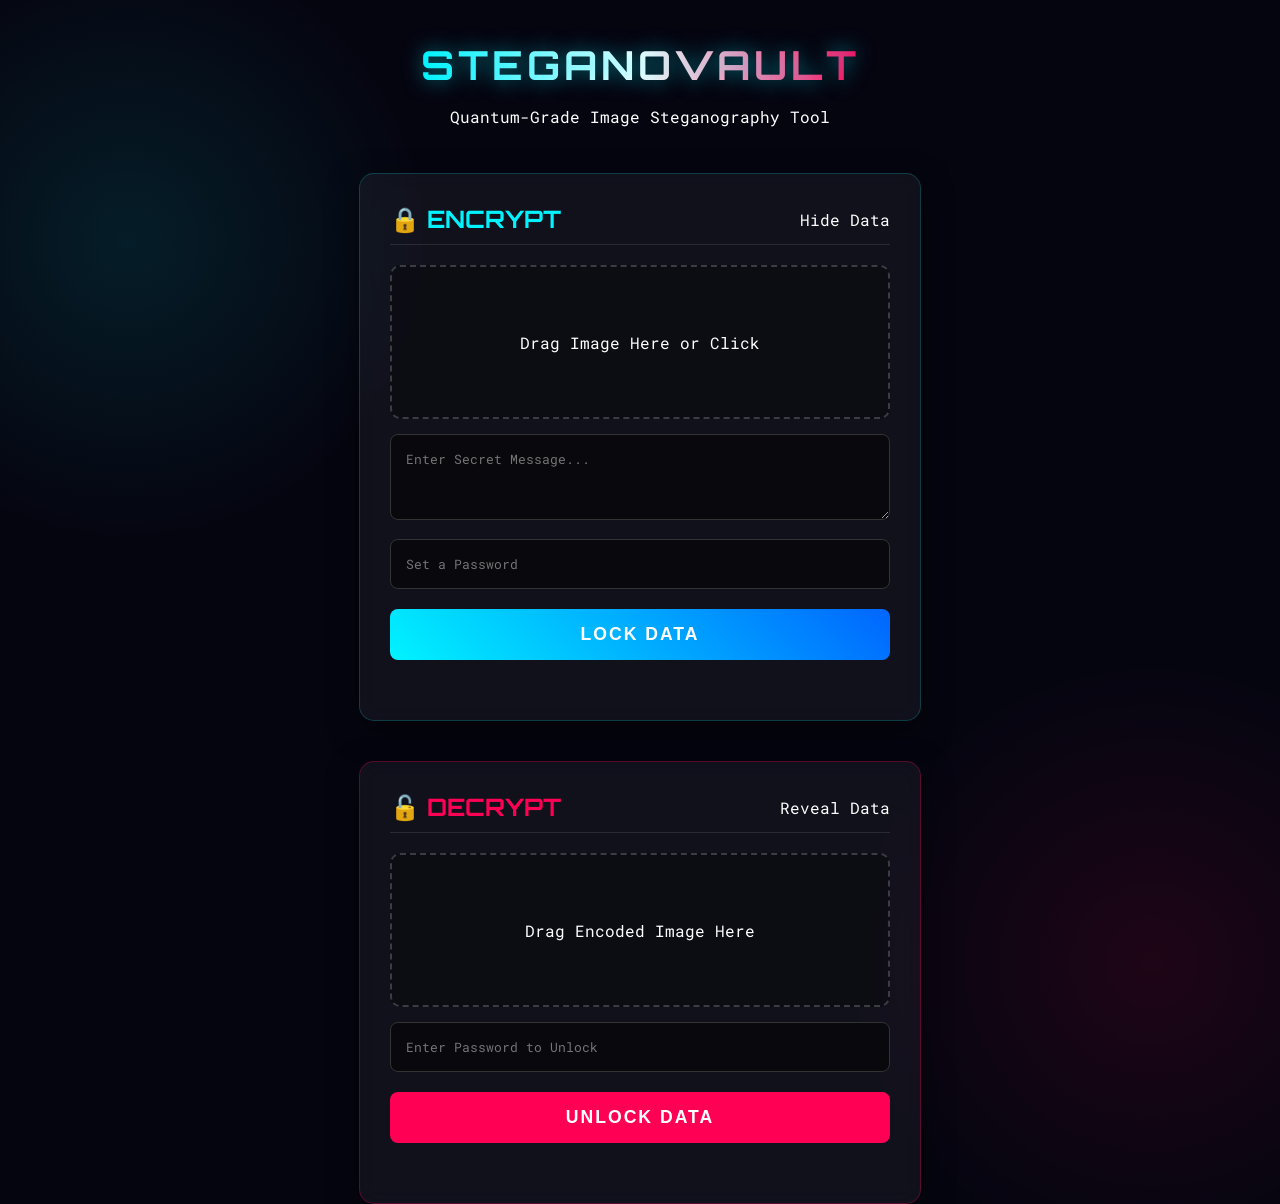
<file: index.html>
<!DOCTYPE html>
<html lang="en">
<head>
    <meta charset="UTF-8">
    <meta name="viewport" content="width=device-width, initial-scale=1.0">
    <title>SteganoVault | Secure Data Hider</title>
    <!-- Google Fonts for Tech Look -->
    <link href="https://fonts.googleapis.com/css2?family=Orbitron:wght@500&family=Roboto+Mono&display=swap" rel="stylesheet">
    <link rel="stylesheet" href="index2.css">
    <script src="index2.js" defer></script>
</head>
<body>
    <header>
         <h1>Stegano<span style="color:var(--neon-pink)">Vault</span></h1>
        <p>Quantum-Grade Image Steganography Tool</p>
    </header>

    <div class="main-container">
        
        <!-- ENCRYPTION PANEL -->
        <div class="card">
            <div class="card-header">
                <h2>🔒 ENCRYPT</h2>
                <span>Hide Data</span>
            </div>
            
           <div class="drop-zone" id="drop-zone-enc" onclick="document.getElementById('file-enc').click()">
                <p>Drag Image Here or Click</p>
                <img id="preview-enc" class="hidden"> 
            </div>
            <input type="file" id="file-enc" accept="image/*">

            <textarea id="message" placeholder="Enter Secret Message..." rows="3"></textarea>
            <input type="password" id="pass-enc" placeholder="Set a Password" required>

            <button class="btn-action" onclick="encodeImage()">Lock Data</button>
            <div id="status-enc" class="status-msg"></div>

            <a id="download-link" class="hidden">
                <button class="btn-action" id="download-btn">⬇ Download Secure Image</button>
            </a>
        </div>

        <!-- DECRYPTION PANEL -->
        <div class="card" style="border-color: rgba(255, 0, 85, 0.3);">
            <div class="card-header">
                <h2 style="color: var(--neon-pink);">🔓 DECRYPT</h2>
                <span>Reveal Data</span>
            </div>

            <div class="drop-zone" id="drop-zone-dec" onclick="document.getElementById('file-dec').click()">
                <p>Drag Encoded Image Here</p>
                <img id="preview-dec" class="hidden">
            </div>
            <input type="file" id="file-dec" accept="image/*">

            <input type="password" id="pass-dec" placeholder="Enter Password to Unlock">
            
            <button class="btn-action btn-decrypt" onclick="decodeImage()">Unlock Data</button>
            
            <div id="result-area" class="hidden" style="margin-top: 20px; background: black; padding: 15px; border-radius: 5px; border: 1px dashed var(--neon-pink);">
                <span style="color:#aaa; font-size: 0.8rem;">DECODED MESSAGE:</span><br>
                <strong id="decoded-msg" style="color: var(--neon-pink); font-size: 1.1rem; word-break: break-all;"></strong>
            </div>
            <div id="status-dec" class="status-msg"></div>
        </div>

    </div>

    <!-- Hidden Canvas Processor -->
    <canvas id="canvas" class="hidden"></canvas>
</body>
</html>
</file>
<file: index2.css>
/* --- 1. FUTURISTIC THEME --- */
        :root {
            --neon-blue: #00f3ff;
            --neon-pink: #ff0055;
            --bg-dark: #050510;
            --glass: rgba(255, 255, 255, 0.05);
            --border: 1px solid rgba(0, 243, 255, 0.2);
        }
        
        body {
            background-color: var(--bg-dark);
            color: white;
            font-family: 'Roboto Mono', monospace;
            margin: 0;
            min-height: 100vh;
            display: flex;
            flex-direction: column;
            align-items: center;
            background-image: 
                radial-gradient(circle at 10% 20%, rgba(0, 243, 255, 0.1) 0%, transparent 20%),
                radial-gradient(circle at 90% 80%, rgba(255, 0, 85, 0.1) 0%, transparent 20%);
        }

        /* Header */
        header {
            text-align: center;
            margin-top: 40px;
            margin-bottom: 30px;
        }

        h1 {
            font-family: 'Orbitron', sans-serif;
            font-size: 2.5rem;
            text-transform: uppercase;
            letter-spacing: 4px;
            background: linear-gradient(90deg, var(--neon-blue), white, var(--neon-pink));
            -webkit-background-clip: text;
            -webkit-text-fill-color: transparent;
            margin: 0;
            text-shadow: 0 0 20px rgba(0, 243, 255, 0.5);
        }

        /* Layout */
        .main-container {
            display: flex;
            gap: 40px;
            width: 90%;
            max-width: 1200px;
            flex-wrap: wrap;
            justify-content: center;
        }

        .card {
            background: var(--glass);
            backdrop-filter: blur(10px);
            border: var(--border);
            border-radius: 15px;
            padding: 30px;
            width: 100%;
            max-width: 500px;
            box-shadow: 0 10px 30px rgba(0,0,0,0.5);
            transition: transform 0.3s;
        }

        .card:hover {
            transform: translateY(-5px);
            border-color: var(--neon-blue);
        }

        .card-header {
            display: flex;
            align-items: center;
            justify-content: space-between;
            margin-bottom: 20px;
            border-bottom: 1px solid rgba(255,255,255,0.1);
            padding-bottom: 10px;
        }

        .card-header h2 {
            margin: 0;
            color: var(--neon-blue);
            font-family: 'Orbitron', sans-serif;
        }

        /* Inputs */
        .drop-zone {
            border: 2px dashed rgba(255,255,255,0.2);
            border-radius: 10px;
            height: 150px;
            display: flex;
            align-items: center;
            justify-content: center;
            flex-direction: column;
            cursor: pointer;
            transition: 0.3s;
            background: rgba(0,0,0,0.3);
            overflow: hidden;
            position: relative;
        }

        .drop-zone:hover {
            border-color: var(--neon-blue);
            background: rgba(0, 243, 255, 0.05);
        }

        .drop-zone img {
            max-width: 100%;
            max-height: 100%;
            object-fit: contain;
        }

        input[type="file"] { display: none; }

        textarea, input[type="text"], input[type="password"] {
            width: 100%;
            background: rgba(0,0,0,0.5);
            border: 1px solid #333;
            color: white;
            padding: 15px;
            border-radius: 8px;
            margin-top: 15px;
            font-family: 'Roboto Mono', monospace;
            box-sizing: border-box;
            outline: none;
        }

        textarea:focus, input:focus {
            border-color: var(--neon-pink);
            box-shadow: 0 0 10px rgba(255, 0, 85, 0.2);
        }

        /* Buttons */
        .btn-action {
            width: 100%;
            padding: 15px;
            margin-top: 20px;
            background: linear-gradient(45deg, var(--neon-blue), #0066ff);
            border: none;
            color: white;
            font-weight: bold;
            font-size: 1.1rem;
            cursor: pointer;
            border-radius: 8px;
            text-transform: uppercase;
            letter-spacing: 2px;
            transition: 0.3s;
        }

        .btn-decrypt {
            background: linear-gradient(45deg, var(--neon-pink), #ff0055);
        }

        .btn-action:hover {
            opacity: 0.9;
            box-shadow: 0 0 20px var(--neon-blue);
        }
        .btn-decrypt:hover {
            box-shadow: 0 0 20px var(--neon-pink);
        }

        .hidden { display: none; }
        
        #download-btn {
            background: transparent;
            border: 1px solid var(--neon-blue);
            color: var(--neon-blue);
            margin-top: 10px;
        }

        .status-msg {
            margin-top: 10px;
            font-size: 0.9rem;
            text-align: center;
            min-height: 20px;
        }
        .success { color: #00ff88; }
        .error { color: #ff4757; }
</file>
